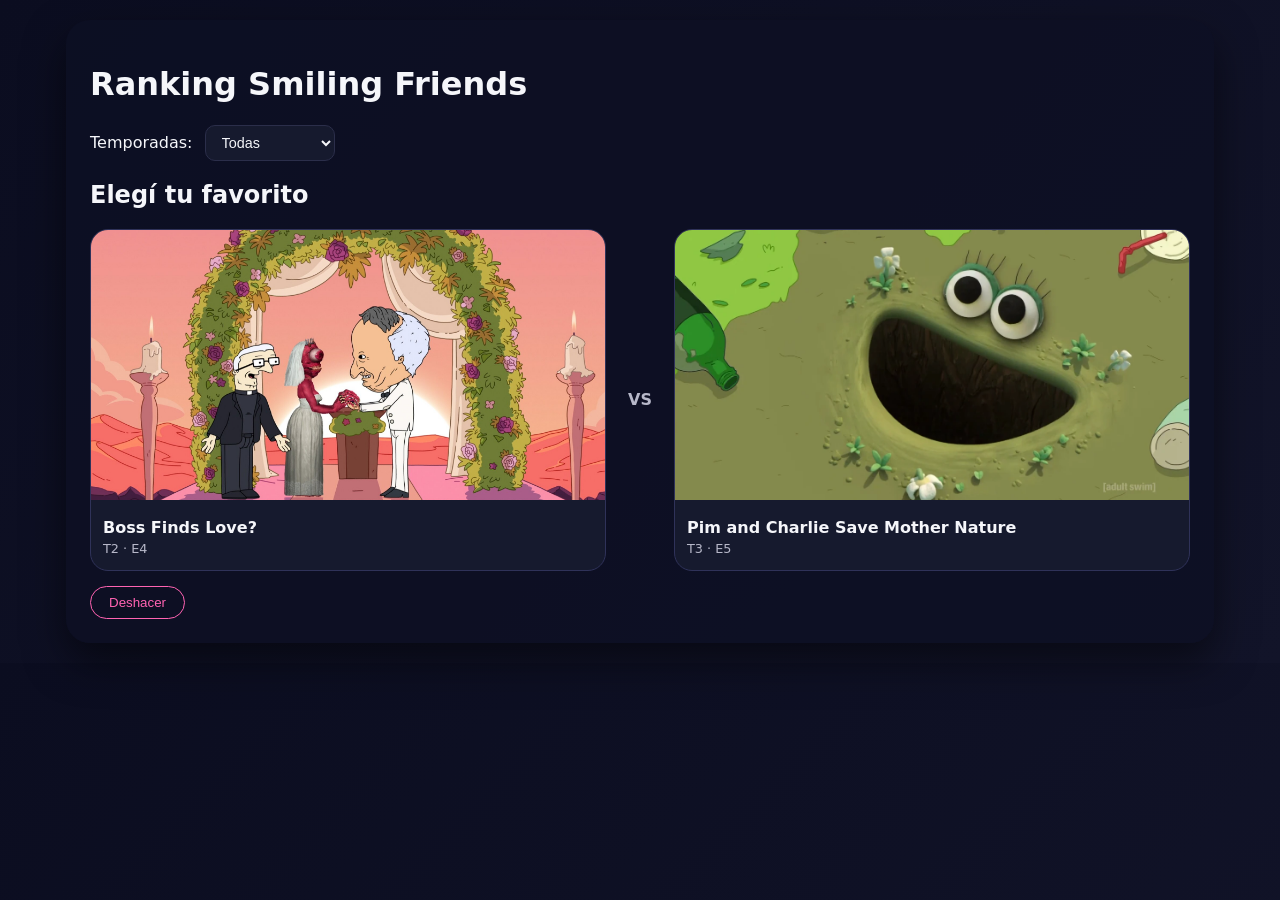
<file: index.html>
<!DOCTYPE html>
<html lang="es">
<head>
<meta charset="UTF-8">
<title>Ranking Smiling Friends</title>
<meta name="viewport" content="width=device-width, initial-scale=1">
<link rel="stylesheet" href="styles.css">
</head>

<body>
<div class="app">

<h1>Ranking Smiling Friends</h1>

<div class="filter">
  <label>Temporadas:</label>
  <select id="seasonFilter">
    <option value="all">Todas</option>
    <option value="1">Temporada 1</option>
    <option value="2">Temporada 2</option>
    <option value="3">Temporada 3</option>
  </select>
</div>

<div><div id="progress"></div></div>

<!-- =============================
     ÁREA DE COMPARACIÓN
============================== -->
<div class="compare-area" id="compareArea">
  <h2>Elegí tu favorito</h2>

  <div class="cards-container">
    <div class="card" id="leftCard">
      <img id="leftImg">
      <div class="card-body">
        <h3 id="leftTitle"></h3>
        <div class="meta" id="leftMeta"></div>
      </div>
    </div>

    <div class="vs">VS</div>

    <div class="card" id="rightCard">
      <img id="rightImg">
      <div class="card-body">
        <h3 id="rightTitle"></h3>
        <div class="meta" id="rightMeta"></div>
      </div>
    </div>
  </div>

  <button class="undo-btn" id="undoBtn">Deshacer</button>
</div>

<!-- =============================
     RANKING FINAL
============================== -->
<div class="final-ranking" id="finalRanking">
  <h1>🏆 Ranking Final</h1>

  <ul class="ranking-list" id="rankingList"></ul>

  <div class="final-controls">
    <button class="final-btn" id="retryBtn">Volver a hacerlo</button>
    <button class="undo-btn" id="undoFinal">Deshacer última elección</button>
  </div>
</div>

</div>

<script src="script.js"></script>
</body>
</html>
</file>
<file: styles.css>
/* ========= ESTILOS ========== */

:root {
  --bg: #070819;
  --text: #f5f6fa;
  --text-muted: #b7b8c9;
  --card-bg: #161a2e;
  --accent: #ff9b4a;
  --accent2: #ff63b2;
  --radius: 18px;
}

body {
  margin: 0;
  background: linear-gradient(135deg, #0b0d20, #121429);
  color: var(--text);
  font-family: system-ui, sans-serif;
  display: flex;
  justify-content: center;
  padding: 20px;
}

.app {
  width: 100%;
  max-width: 1100px;
  background: #0d0f24cc;
  padding: 24px;
  border-radius: 24px;
  box-shadow: 0 18px 40px rgba(0,0,0,0.5);
}

/* Selector temporadas */
.filter {
  margin-bottom: 20px;
  display: flex;
  flex-wrap: wrap;
  align-items: center;
  gap: 12px;
}

.filter select {
  background: var(--card-bg);
  padding: 8px 12px;
  border-radius: 10px;
  color: var(--text);
  border: 1px solid #2b2e4a;
  font-size: 0.9rem;
}

/* Comparación */
.compare-area {
  margin-top: 20px;
}

.cards-container {
  display: grid;
  grid-template-columns: 1fr 40px 1fr;
  gap: 14px;
  margin-top: 20px;
  align-items: center;
}

.card {
  background: var(--card-bg);
  border-radius: var(--radius);
  overflow: hidden;
  border: 1px solid #2f3259;
  cursor: pointer;
  transition: 0.2s;
  height: 340px;
}

.card:hover {
  transform: scale(1.02);
  box-shadow: 0 12px 32px rgba(0,0,0,0.4);
}

.card img {
  width: 100%;
  height: 270px;
  object-fit: cover;
}

.card-body {
  padding: 10px 12px;
}

.card-body h3 {
  margin: 4px 0;
  font-size: 1rem;
}

.card-body .meta {
  color: var(--text-muted);
  font-size: 0.8rem;
}

/* VS */
.vs {
  text-align: center;
  font-weight: bold;
  color: var(--text-muted);
}

/* BOTÓN DESHACER */
.undo-btn {
  margin-top: 15px;
  background: transparent;
  color: var(--accent2);
  border: 1px solid var(--accent2);
  padding: 8px 18px;
  border-radius: 999px;
  cursor: pointer;
  transition: 0.2s;
}
.undo-btn:hover {
  background: #ff63b222;
}

/* Ranking */
.final-ranking {
  display: none;
  text-align: center;
  margin-top: 20px;
}

.final-ranking h1 {
  margin-bottom: 20px;
}

.ranking-list {
  list-style: none;
  padding: 0;
  margin: 20px auto;
  max-width: 500px;
  text-align: left;
}

.ranking-list li {
  background: var(--card-bg);
  padding: 12px;
  margin-bottom: 10px;
  border-radius: var(--radius);
  border: 1px solid #2c2e4b;
}

/* Botones finales */
.final-controls {
  margin-top: 20px;
  display: flex;
  justify-content: center;
  gap: 20px;
  align-items: baseline;
}

.final-btn {
  background: var(--accent);
  border: none;
  padding: 10px 24px;
  color: #000;
  font-weight: bold;
  border-radius: 999px;
  cursor: pointer;
}
.final-btn:hover {
  opacity: 0.9;
}

#progress {
  display: none;
}

/* ===========================
   ESTILOS EXTRA PARA MOBILE
   (NO toca el desktop)
=========================== */
@media (max-width: 768px) {
  body {
    padding: 10px;
  }

  .app {
    padding: 16px;
    border-radius: 20px;
  }

  .compare-area h2 {
    font-size: 1.1rem;
  }

  .cards-container {
    grid-template-columns: 1fr;   /* una columna */
    gap: 12px;
  }

  .cards-container .vs {
    display: none;                /* ocultar "VS" en mobile */
  }

  .card {
    height: auto;                 /* que crezca según contenido */
  }

  .card img {
    height: 210px;                /* un poco más baja para que no se corte */
  }

  .undo-btn {
    width: 100%;
    text-align: center;
    justify-content: center;
  }

  .ranking-list {
    margin: 16px auto;
  }
}
</file>
